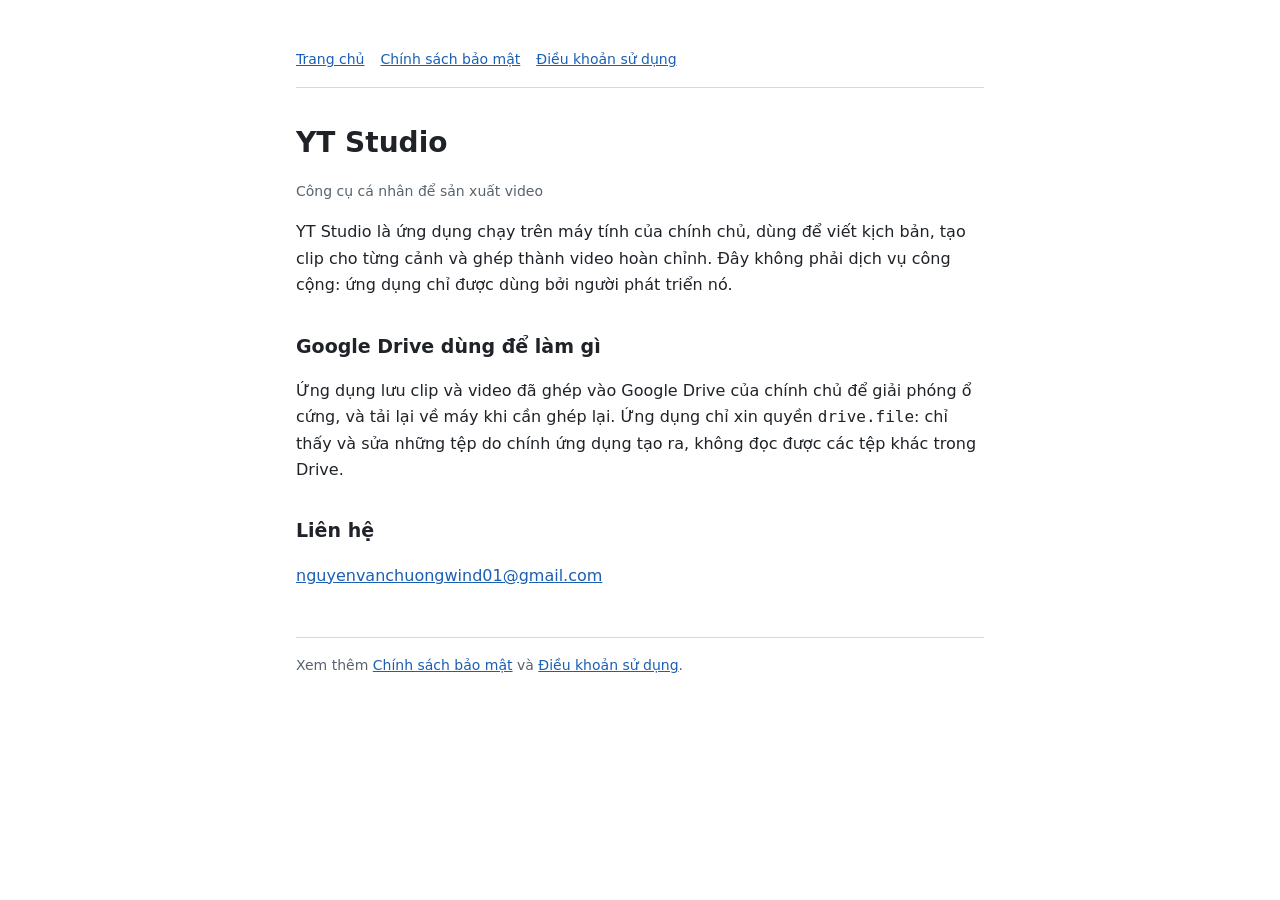
<file: index.html>
<!doctype html>
<html lang="vi">
<head>
<meta charset="utf-8">
<meta name="viewport" content="width=device-width, initial-scale=1">
<title>YT Studio</title>
<link rel="stylesheet" href="style.css">
</head>
<body>
<main>
  <nav><a href="./">Trang chủ</a><a href="privacy.html">Chính sách bảo mật</a><a href="terms.html">Điều khoản sử dụng</a></nav>
  <h1>YT Studio</h1>
  <p class="muted">Công cụ cá nhân để sản xuất video</p>

  <p>YT Studio là ứng dụng chạy trên máy tính của chính chủ, dùng để viết kịch bản, tạo clip cho từng cảnh và ghép thành video hoàn chỉnh. Đây không phải dịch vụ công cộng: ứng dụng chỉ được dùng bởi người phát triển nó.</p>

  <h2>Google Drive dùng để làm gì</h2>
  <p>Ứng dụng lưu clip và video đã ghép vào Google Drive của chính chủ để giải phóng ổ cứng, và tải lại về máy khi cần ghép lại. Ứng dụng chỉ xin quyền <code>drive.file</code>: chỉ thấy và sửa những tệp do chính ứng dụng tạo ra, không đọc được các tệp khác trong Drive.</p>

  <h2>Liên hệ</h2>
  <p><a href="mailto:nguyenvanchuongwind01@gmail.com">nguyenvanchuongwind01@gmail.com</a></p>

  <footer>Xem thêm <a href="privacy.html">Chính sách bảo mật</a> và <a href="terms.html">Điều khoản sử dụng</a>.</footer>
</main>
</body>
</html>
</file>
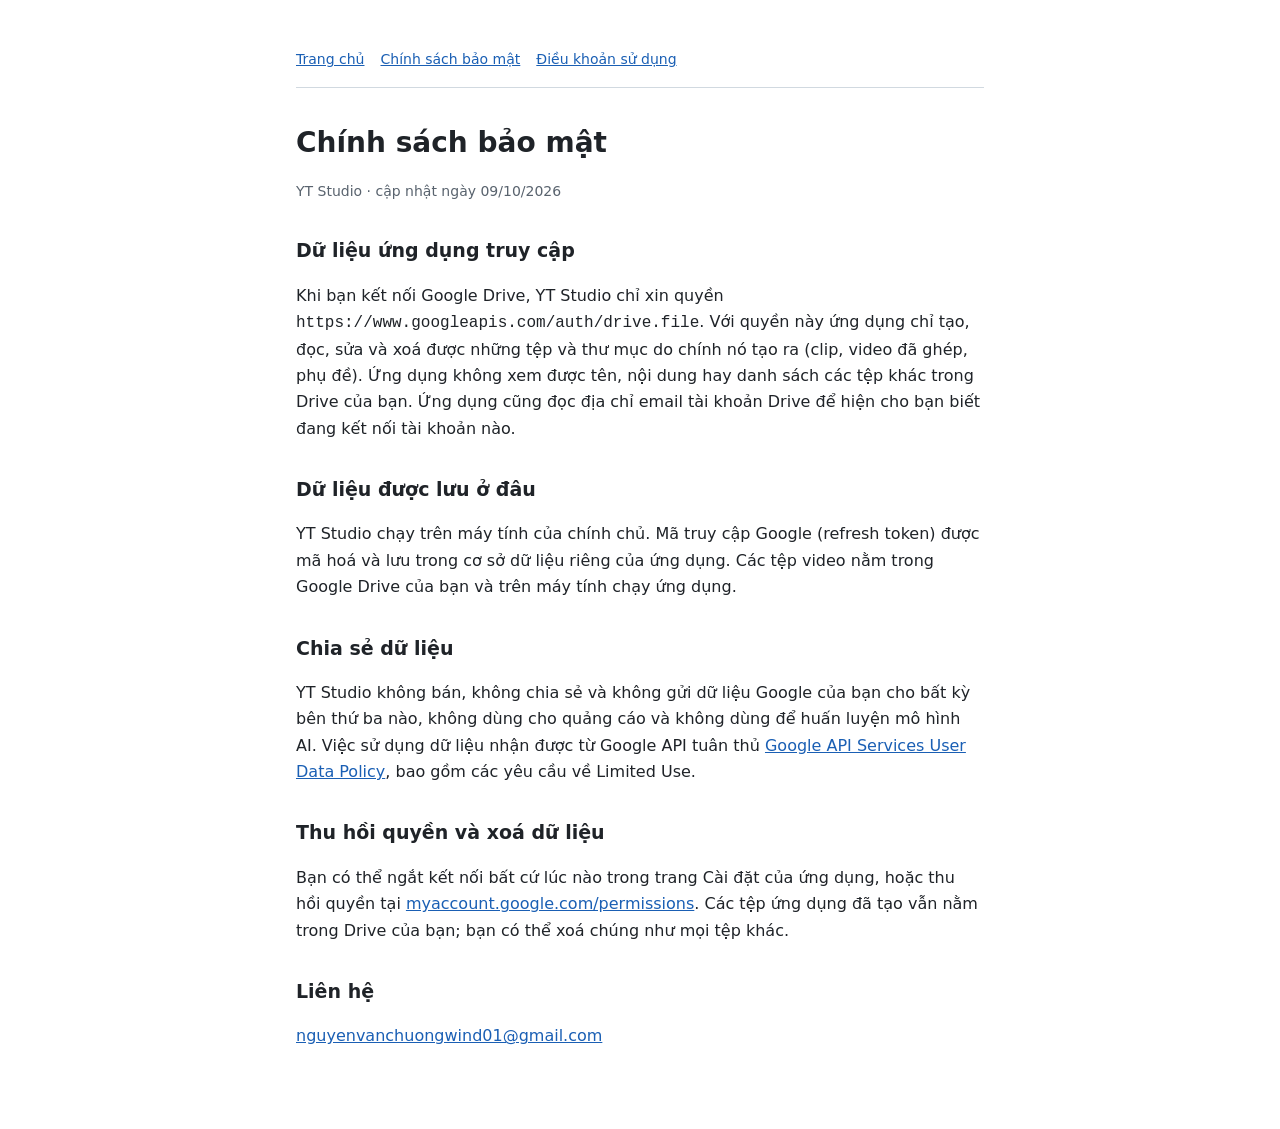
<file: privacy.html>
<!doctype html>
<html lang="vi">
<head>
<meta charset="utf-8">
<meta name="viewport" content="width=device-width, initial-scale=1">
<title>Chính sách bảo mật</title>
<link rel="stylesheet" href="style.css">
</head>
<body>
<main>
  <nav><a href="./">Trang chủ</a><a href="privacy.html">Chính sách bảo mật</a><a href="terms.html">Điều khoản sử dụng</a></nav>
  <h1>Chính sách bảo mật</h1>
  <p class="muted">YT Studio · cập nhật ngày 09/10/2026</p>

  <h2>Dữ liệu ứng dụng truy cập</h2>
  <p>Khi bạn kết nối Google Drive, YT Studio chỉ xin quyền <code>https://www.googleapis.com/auth/drive.file</code>. Với quyền này ứng dụng chỉ tạo, đọc, sửa và xoá được những tệp và thư mục do chính nó tạo ra (clip, video đã ghép, phụ đề). Ứng dụng không xem được tên, nội dung hay danh sách các tệp khác trong Drive của bạn. Ứng dụng cũng đọc địa chỉ email tài khoản Drive để hiện cho bạn biết đang kết nối tài khoản nào.</p>

  <h2>Dữ liệu được lưu ở đâu</h2>
  <p>YT Studio chạy trên máy tính của chính chủ. Mã truy cập Google (refresh token) được mã hoá và lưu trong cơ sở dữ liệu riêng của ứng dụng. Các tệp video nằm trong Google Drive của bạn và trên máy tính chạy ứng dụng.</p>

  <h2>Chia sẻ dữ liệu</h2>
  <p>YT Studio không bán, không chia sẻ và không gửi dữ liệu Google của bạn cho bất kỳ bên thứ ba nào, không dùng cho quảng cáo và không dùng để huấn luyện mô hình AI. Việc sử dụng dữ liệu nhận được từ Google API tuân thủ <a href="https://developers.google.com/terms/api-services-user-data-policy">Google API Services User Data Policy</a>, bao gồm các yêu cầu về Limited Use.</p>

  <h2>Thu hồi quyền và xoá dữ liệu</h2>
  <p>Bạn có thể ngắt kết nối bất cứ lúc nào trong trang Cài đặt của ứng dụng, hoặc thu hồi quyền tại <a href="https://myaccount.google.com/permissions">myaccount.google.com/permissions</a>. Các tệp ứng dụng đã tạo vẫn nằm trong Drive của bạn; bạn có thể xoá chúng như mọi tệp khác.</p>

  <h2>Liên hệ</h2>
  <p><a href="mailto:nguyenvanchuongwind01@gmail.com">nguyenvanchuongwind01@gmail.com</a></p>
</main>
</body>
</html>
</file>
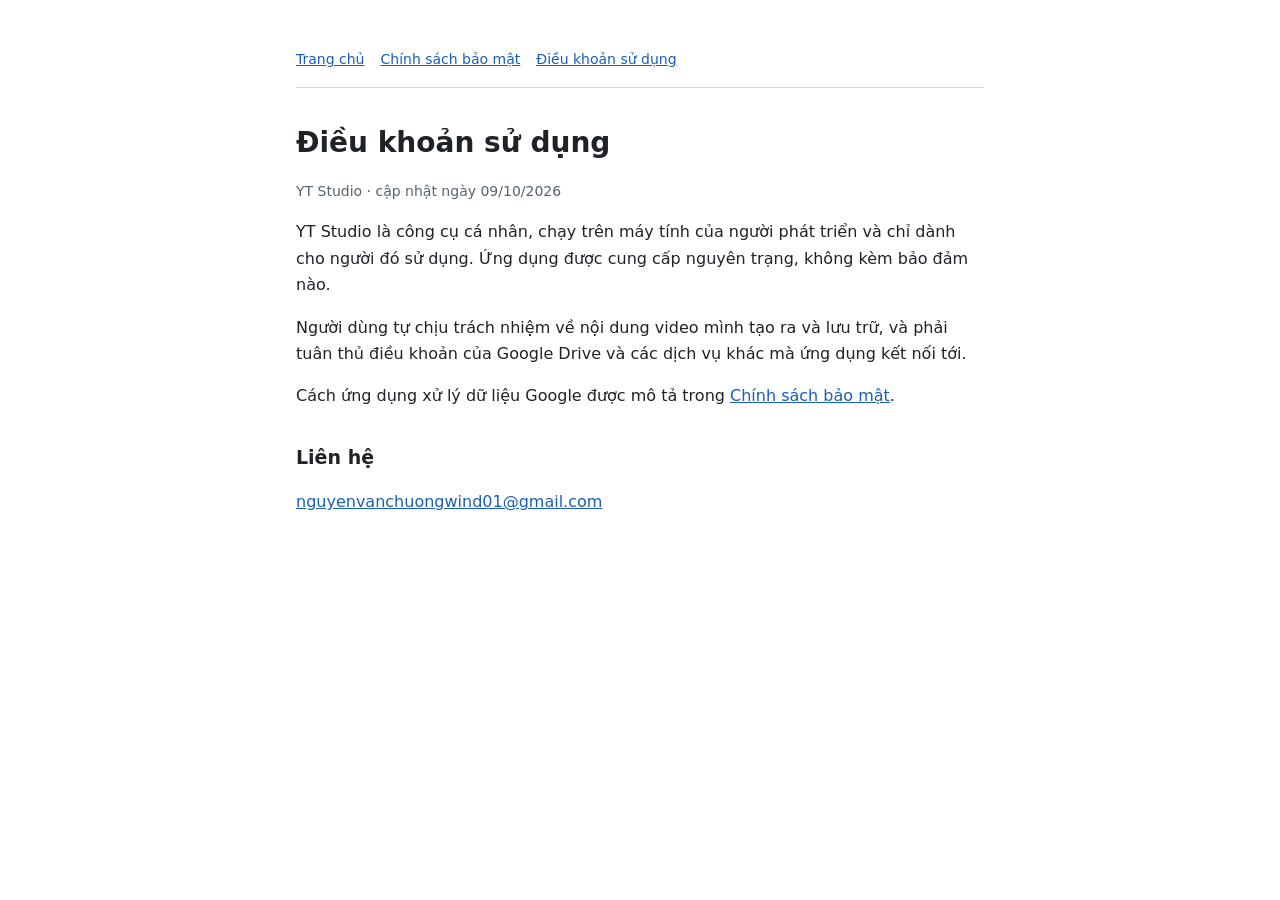
<file: terms.html>
<!doctype html>
<html lang="vi">
<head>
<meta charset="utf-8">
<meta name="viewport" content="width=device-width, initial-scale=1">
<title>Điều khoản sử dụng</title>
<link rel="stylesheet" href="style.css">
</head>
<body>
<main>
  <nav><a href="./">Trang chủ</a><a href="privacy.html">Chính sách bảo mật</a><a href="terms.html">Điều khoản sử dụng</a></nav>
  <h1>Điều khoản sử dụng</h1>
  <p class="muted">YT Studio · cập nhật ngày 09/10/2026</p>

  <p>YT Studio là công cụ cá nhân, chạy trên máy tính của người phát triển và chỉ dành cho người đó sử dụng. Ứng dụng được cung cấp nguyên trạng, không kèm bảo đảm nào.</p>
  <p>Người dùng tự chịu trách nhiệm về nội dung video mình tạo ra và lưu trữ, và phải tuân thủ điều khoản của Google Drive và các dịch vụ khác mà ứng dụng kết nối tới.</p>
  <p>Cách ứng dụng xử lý dữ liệu Google được mô tả trong <a href="privacy.html">Chính sách bảo mật</a>.</p>

  <h2>Liên hệ</h2>
  <p><a href="mailto:nguyenvanchuongwind01@gmail.com">nguyenvanchuongwind01@gmail.com</a></p>
</main>
</body>
</html>
</file>
<file: style.css>
:root { --bg: #ffffff; --text: #1f2328; --muted: #59636e; --line: #d1d9e0; --accent: #1a5fb4; }
@media (prefers-color-scheme: dark) {
  :root { --bg: #0d1117; --text: #e6edf3; --muted: #9198a1; --line: #30363d; --accent: #6cb6ff; }
}
* { box-sizing: border-box; }
body { margin: 0; background: var(--bg); color: var(--text); font: 16px/1.65 system-ui, -apple-system, "Segoe UI", Roboto, sans-serif; }
main { max-width: 720px; margin: 0 auto; padding: 48px 16px 64px; }
h1 { font-size: 28px; margin: 0 0 4px; }
h2 { font-size: 19px; margin: 32px 0 8px; }
p, li { color: var(--text); }
.muted { color: var(--muted); font-size: 14px; }
a { color: var(--accent); }
nav { display: flex; gap: 16px; padding-bottom: 16px; margin-bottom: 32px; border-bottom: 1px solid var(--line); font-size: 14px; }
footer { margin-top: 48px; padding-top: 16px; border-top: 1px solid var(--line); color: var(--muted); font-size: 14px; }
</file>
